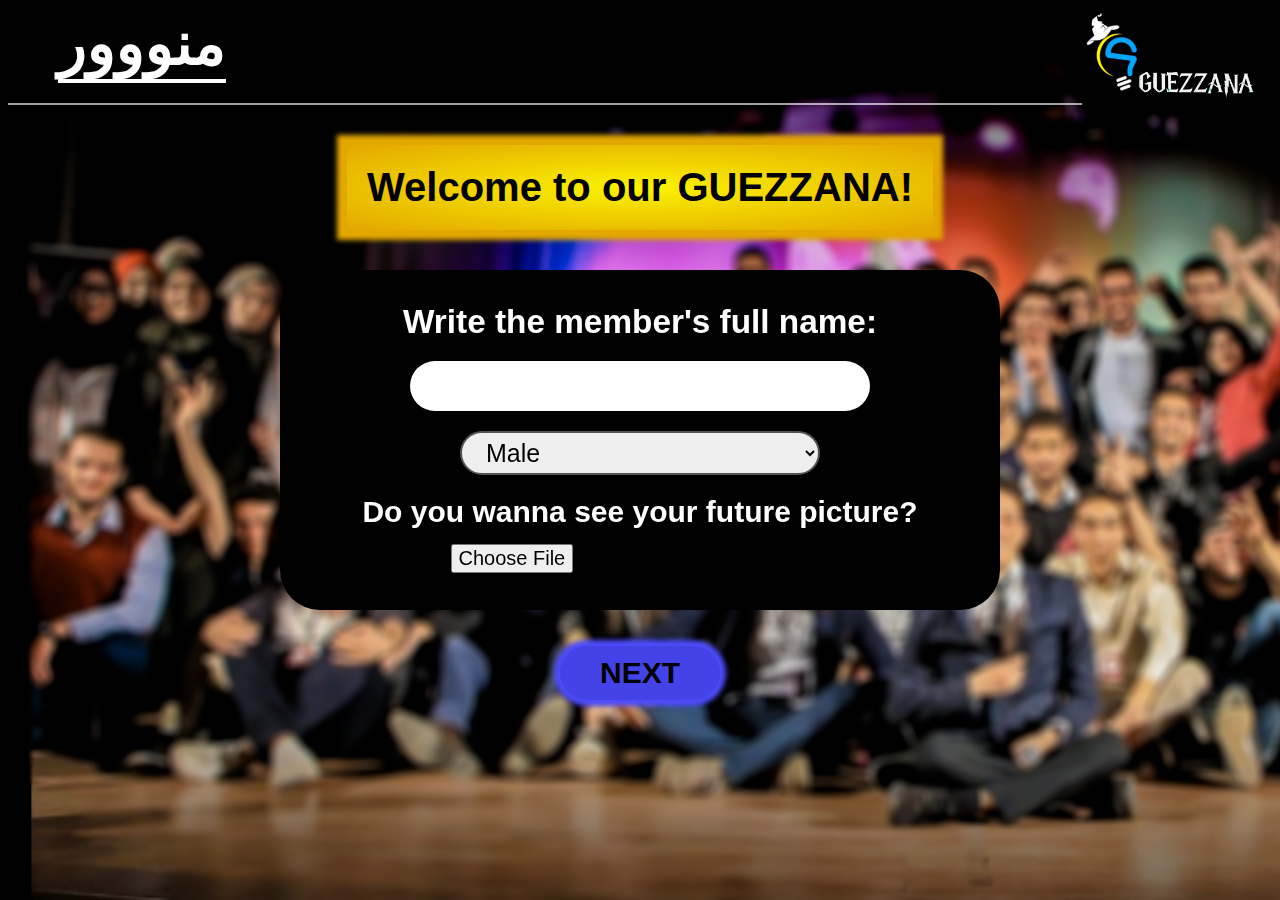
<file: Ghazana/Page2/index.html>
<!DOCTYPE html>
<html lang="ar">
<head>
    <meta charset="UTF-8">
    <meta http-equiv="X-UA-Compatible" content="IE=edge">
    <meta name="viewport" content="width=device-width, initial-scale=1.0">
    <title>Document</title>
    <link rel="stylesheet" href="style.css">
</head>
<body>
    <div style="padding-bottom: 25px; border-bottom:#ffffffa4 2px solid;">
        <p id="changetext">Hello</p>
        <img id="logo" src="./src/image.png" alt="Logo">
    </div>
    <div class="flexcontainer">
        <div id="welcome">Welcome to our GUEZZANA!</div>
        <div id="flip-card">
            <div id="flip-card-inner">
                <div id="input">
                    <label id="name-label" for="name">Write the member's full name:</label>
                    <input type="text" name="name" id="name">
                    <select name="gender" id="gender">
                        <option value="0">Male</option>
                        <option value="1">Female</option>
                    </select>
                    <p style="font-size:30px;">Do you wanna see your future picture?</p>
                    <input type="file" id="img" name="img" accept="image/*">
                </div>
                <div id="flip-card-back">
                    <p id="output">Lorem ipsum dolor sit amet consectetur adipisicing elit. Pariatur veritatis dolorem nemo quibusdam ipsa reprehenderit enim quisquam ducimus voluptates amet.</p>
                </div>
            </div>
        </div>
        <button id="next-button">NEXT</button>
    </div>
    <p id="output"></p>
</body>
<script src="main.js"></script>
</html>
</file>
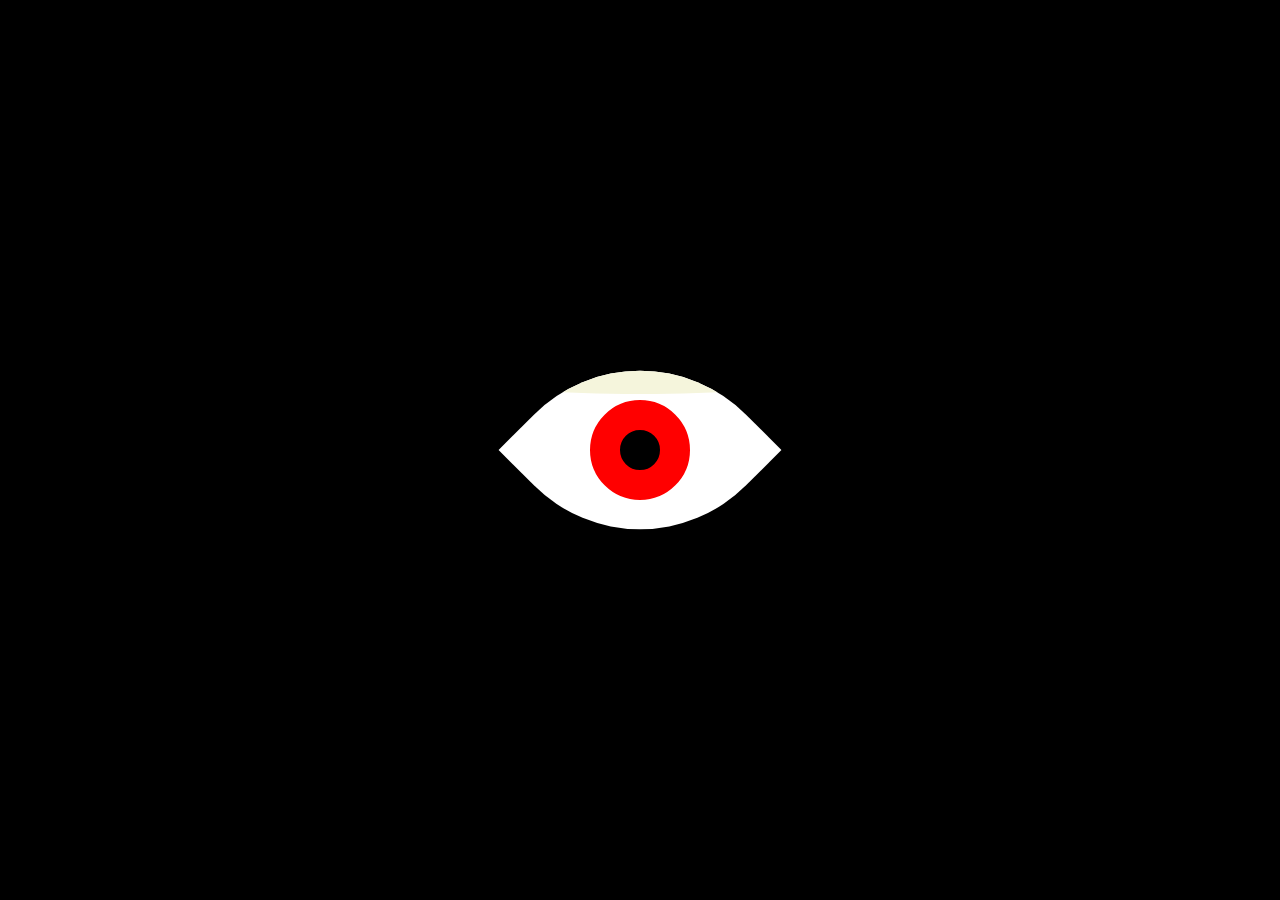
<file: Ghazana/Page1/Login.html>
<!DOCTYPE html>
<html lang="en">
<head>
    <meta charset="UTF-8">
    <meta http-equiv="X-UA-Compatible" content="IE=edge">
    <meta name="viewport" content="width=device-width, initial-scale=1.0">
    <link rel="stylesheet" href="Logininpage.css">
    <script src="java.js" defer></script>
    <title>Sign-in Guezana</title>
</head>
 
<body>
  <div id="eye-page">
     <div class="eye">
        <div class="shut">
            <span></span>
        </div>
      <div class="ball">
      </div> 
    </div>
 </div>
  <div id="wrapper">
        <div id="left">
          <div id="signin">
             <div class="logo">
                <img src="images/logo.jpg" />
             </div>
                 <form action="">
              <div>
                <label for="">Username</label>
                <input type="text" name="" id="" class="text-input" />
              </div>
              <div>
                 <label>Password</label>
                 <input type="password" class="text-input" />
              </div>
              <div id = "primary-btn-container">
                 <a href="../Page2/index.html" class="primary-btn">Log In</a>
             </div>
            </form>
            <div class="links">
              <a href="#">Forgot Password?</a>
            </div>
            <div class="or">
              <hr class="bar" />
              <span>OR</span>
              <hr class="bar" />
            </div>
            <a href="#" class="secondary-btn">Create an account</a>
          </div>
        </div>
        <img name="slide" class="slides" />
        <div id="right">
          <div id="showcase">
            <div class="showcase-content">   
                 <h1 class="showcase-text">
                  LET'S SEE OUR FUTURE <strong id = "blue">TOGETHER</strong>
                  </h1>
             </div>
             
            </div>
          </div>
      </div>
    </div>   
  </div>
      
</body>
</html>
</file>
<file: Ghazana/Page2/style.css>
body{
    /*background-color: #000000;*/
    background-image: url("./src/background.png");
    background-repeat: no-repeat;
    background-attachment: fixed;
    background-size: cover;
    font-family: sans-serif;
}
#input{
    display: flex;
    flex-direction: column;
    align-items: center;
    justify-content: center;
    height: 100px;
    text-align: center;
}

#changetext{
    display:inline;
    margin-top:10px;
    color:white;
    border-bottom:white 4px solid;
    padding: 2px 0px;
    margin-left: 50px;
    text-align: center;
    font-size: 60px;
    font-weight: bold;
    width:20%;
}

.flexcontainer{
    margin-top:35px;
    display:flex;
    justify-content: center;
    align-items: center;
    flex-direction: column;
}

#welcome
{
    font-weight: bolder;
    font-size: 40px;
    font-family: sans-serif,Arial, Helvetica;
    color: black;
    background-image: radial-gradient(#FBF300, #E3A700);
    /*background-color: #FBF300;*/
    border: #E3A700 5px solid;
    padding: 20px;
    box-shadow: 0px 0px 5px 5px  #E3A700;
    margin-bottom:35px;
}

.textinput-div{
    margin-top:25px;
    padding:30px;
    background-color: black;
    box-shadow: 0px 0px 5px 5px  #000000;
    border-radius: 45px;
    text-align: center;
}

#input p{
    color: white;
    margin-top:0px;
    margin-bottom: 20px;
    font-family: sans-serif,Arial, Helvetica;
    font-size: 40px;
    font-weight: bold;
    margin-bottom: 15px;
}

/*#input input{
    border: none;
    outline: none;
    padding:5px 30px;
    border-radius: 30px;
    border: rgb(85, 82, 82) 2px solid;
    width:70%;
    font-size: 30px;
}*/

#next-button{
    background-color: rgb(67, 67, 231);
    border-radius: 50px;
    border: rgb(76, 76, 252) 1px solid;
    box-shadow: 0px 0px 5px 5px  rgb(76, 76, 252);
    color:black;
    font-weight: bold;
    font-size: 30px;
    padding:10px 40px;
    margin-top:35px;
}

#next-button:hover{
    background-color: rgb(76, 76, 252);
}

#input select{
    outline: none;
    border: none;
    margin-top:10px;
    margin-bottom: 20px;
    border-radius: 30px;
    padding: 5px 20px;
    border: rgb(85, 82, 82) 2px solid;
    width:50%;
    font-size: 25px;
}

#logo{
    width:190px;
    height:100px;
    float:right;
}

#img{
    border:none;
    border-radius: 0px;
    font-size:20px;
    margin-bottom: 15px;
}

/*Flip Card*/

#flip-card{
    background-color: transparent;
    height: 340px;
    width: 720px;
    text-align: center;
    perspective: 1000px;
}

#flip-card-inner{
    position: relative;
    height: 100%;
    width: 100%;
    transition-duration: .5s;
    /* border: 1px solid red; */
    transform-style: preserve-3d;
}

#input{
    display: flex;
    flex-direction: column;
    justify-content: center;
    align-items: center;
    background-color: black;
}

#flip-card-back{
    display: flex;
    justify-content: center;
    align-items: center;
    transform: rotateY(180deg);
    background-color: #131420;
}

#output{
    margin: 20px 50px;
    font-size: 20pt;
    color: white;
}

#flip-card-back{
    position: absolute;
    inset: 0;
    height: 100%;
    width: 100%;
    backface-visibility: hidden;
    border-radius: 40px;
    /* background-image: url("./src/logo.jpg");
    background-size:260px 330px;
    background-repeat: no-repeat; */
}

#input{
    position: absolute;
    inset: 0;
    height: 100%;
    width: 100%;
    backface-visibility: hidden;
    border-radius: 40px;
}

#name-label{
    margin: 10px;
    color: white;
    font-size: 25pt;
    font-weight: bold;
}

#name{
    border: none;
    outline: none;
    margin: 10px;
    height: 30px;
    width: 400px;
    border-radius: 30px;
    padding: 10px 30px;
    font-size: 20pt;
}




/* #flip-card:hover #flip-card-inner{
    transform: rotateY(180deg);
} */
</file>
<file: Ghazana/Page1/Logininpage.css>
@import url('https://fonts.googleapis.com/css?family=Roboto:300');


body{
  font-family: 'Roboto', sans-serif;
  font-weight: 300;
  background: #181818;
  color: #fff;
  overflow: auto;
  margin: 0;
}

h1,
h2,
h3,
h4,
h5,
h6 {
  font-weight: 300;
}

#eye-page{
  
  position: absolute;
  width: 100%;
  height: 100%;
  background-color: black;
  z-index: 100;
  /* transition-duration: 5s; */
}

.eye{
  width: 200px;
  height: 200px;
  background: white;
  position: absolute;
  top: 50%;
  left: 50%; 
  transform: translate(-50%,-50%) rotateZ(45deg);
  border-radius: 75% 0;
  overflow: hidden;
  cursor: pointer;
  
}

.ball{
  width: 40px;
  height: 40px;
  background: black;
  border-radius: 50%;
  border: 30px solid red;
  position: absolute;
  top: 50%;
  left: 50%;
  transform: translate(-50%,-50%);

}

.shut{
  width: 300px;
  height: 160px;
  position: absolute;
  top: 50%;
  left: 50%;
  transform: translate(-50%,-50%) rotate(-45deg);
  z-index: 999;
}

.shut span{
  display: block;
  width:100% ;
  height: 15%;
  background: beige;
  border-radius: 0 0 60% 60%;
  transition: 0.4s all;
}

.eye:hover > .shut span{
  height: 100%;
  
}


#wrapper {
  display: flex;
  flex-direction: row;
  height:100vh;

}

#left {
  display: flex;
  flex-direction: column;
  flex: 1;
  align-items: center;
  justify-content: center;
  height: 100vh;
  background-color: black;
}



/* Sign In */
#signin {
  display: flex;
  flex-direction: column;
  justify-content: center;
  align-items: center;
  width: 350px;
  padding-bottom: 1rem;
  text-align: left;
}

#signin form {
  width: 80%;
  padding-bottom: 3rem;
}

#signin .logo {
  margin-bottom: 8vh;
  margin-top: auto;
}

#signin .logo img {
  width: 250px;
}

#signin label {
  font-size: 0.9rem;
  line-height: 2rem;
  font-weight: 500;
}

#signin .text-input {
  margin-bottom: 1.3rem;
  width: 100%;
  border-radius: 2px;
  background: #181818;
  border: 1px solid #555;
  color: #ccc;
  padding: 0.5rem 1rem;
  line-height: 1.3rem;
}

#signin .primary-btn {
  width: 100%;
}

#signin .secondary-btn,
.or,
.links {
  width: 60%;
}

#signin .links a {
  display: block;
  color: #fff;
  text-decoration: none;
  margin-bottom: 1rem;
  text-align: center;
  font-size: 0.9rem;
}

#signin .or {
  display: flex;
  flex-direction: row;
  margin-bottom: 1.2rem;
  align-items: center;
}

#signin .or .bar {
  flex: auto;
  border: none;
  height: 1px;
  background: #aaa;
}

#signin .or span {
  color: #ccc;
  padding: 0 0.8rem;
}

#blue
{
    color: #06A6FE;
}
/* Showcase */
#showcase {
  display: flex;
  text-align :center;
  justify-content: center;
  background: url('images/background.jpg') no-repeat center / cover;
  height: 100vh;
  align-items:top;
  text-decoration: underline;

}

#showcase .showcase-text {
  font-size: 3rem;
  width: 800px;
  color: #fff;
  position: center left;
  justify-content: center left;
}

#showcase .secondary-btn {
  width: 60%;
  margin: auto;
}
#primary-btn-container
{
    padding:  0px 100px;
}

/* Button */
.primary-btn {
  padding: 20px;
  display: block;
  border: 0;
  background: #06A6FE;
  color: #fff;
  text-decoration: none;
  cursor: pointer;
  text-align: center;
  transition: all 0.5s;
  border-radius: 50px;
  margin: 10px 2px;
  width: 25%;
  
}

.primary-btn:hover {
  background-color:#06A6FE;
}

.secondary-btn {
  padding: 0.7rem 1rem;
  height: 2.7rem;
  display: block;
  border: 1px solid #f4f4f4;
  border-radius: 2px;
  font-weight: 500;
  background: none;
  color: #fff;
  text-decoration: none;
  cursor: pointer;
  text-align: center;
  transition: all 0.5s;
}

.secondary-btn:hover {
  border-color:#06A6FE;
  color: #06A6FE;
}

.slides{
  position: absolute;
  width: 800px;
  height: 400px;
  top:30%;
  left: 38%;
  border-radius: 10%;

}

/* Media Queries */
@media (min-width: 1200px) {
  #left {
    flex: 3;
  }

  #right {
    flex: 7;
  }
}

@media (max-width: 768px) {
  body {
    overflow: auto;
  }

  #right {
    display: none;
  }

  #left {
    justify-content: start;
    margin-top: 1vh;
  }

  #signin .logo {
    margin-bottom:1vh;
  }

  #signin .text-input {
    margin-bottom: 0.9rem;
  }
  .slides{
    width: 0;
    height: 0;
  }
  
 

}
</file>
